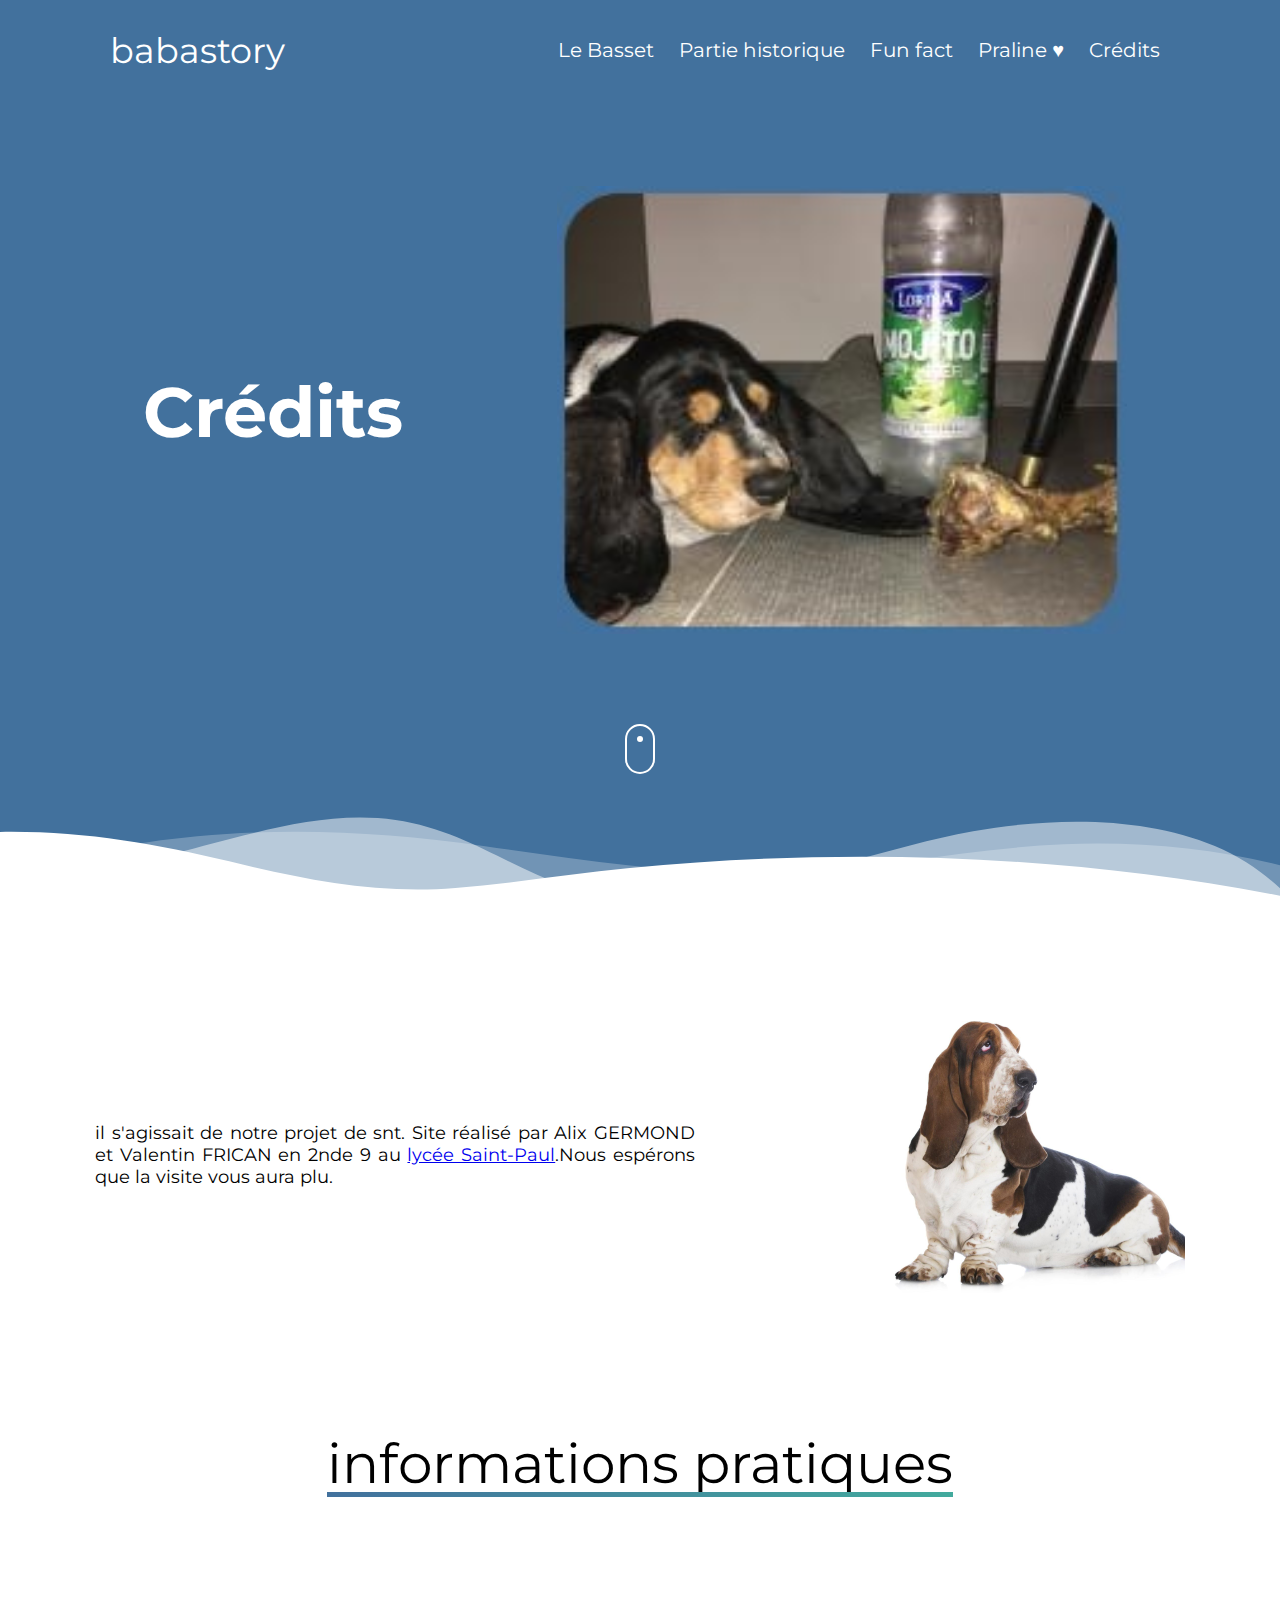
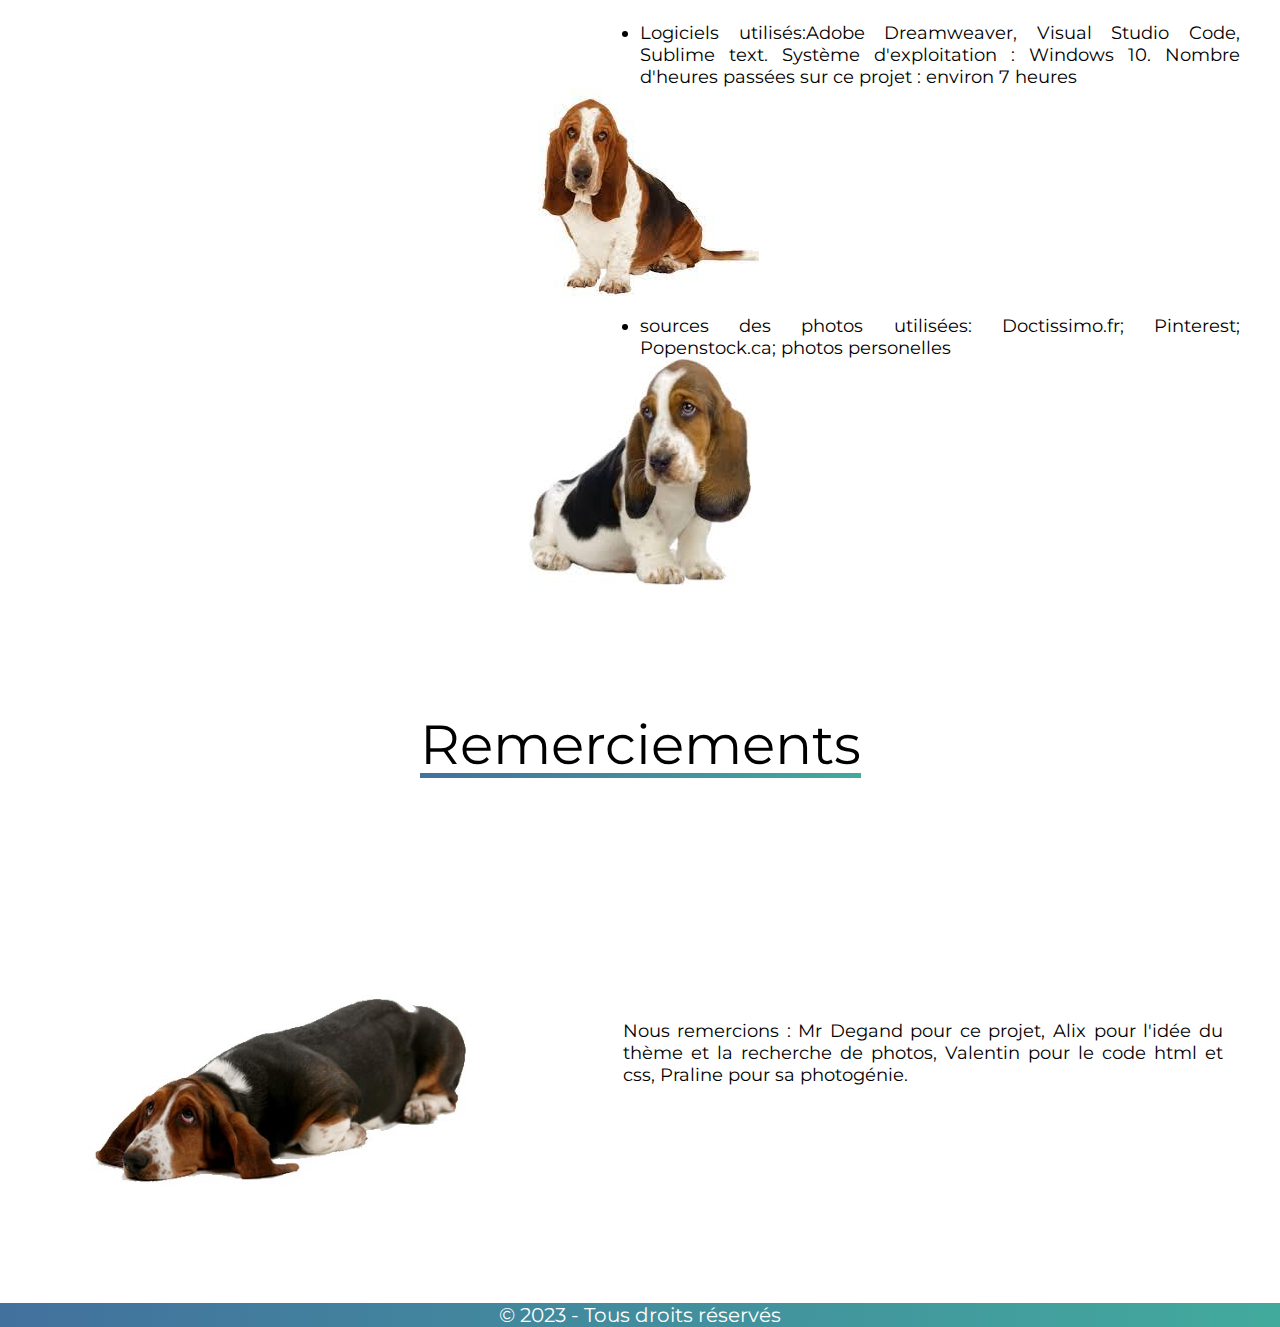
<file: credits.html>
<!DOCTYPE html>
<html lang="fr">
<meta http-equiv="content-type" content="text/html;charset=utf-8" />
<head>
    <meta charset="UTF-8">
    <meta name="viewport" content="width=device-width, initial-scale=1.0">
    <title>Credits</title>
    <link rel="stylesheet" href="static/styles-credits.css">
</head>
<body>
    <div class="container-sub absolute">
        <div class="container-navbar">
            <div class="container-xl">
            <div class="navbar">
                <div class="logo">babastory</div>
                <div class="container-navbar-mid">
                    <a href="index.html">Le Basset</a>
                    <a href="histoire.html">Partie historique</a>
                    <a href="funfcact.html">Fun fact</a>
                    <a href="praline.html">Praline ♥</a>
                    <a href="credits.html">Crédits</a>
                </div>
                <div class="burger">
                    <div class="bar"></div>
                  </div>
            </div>
        </div>
        </div>
    </div>
    <section class="main">
        <div class="container-top">
        <div class="container-left">
            <h1>Crédits</h1>
        </div>
        <div class="container-right">
            <img class="image_main" src="/babahips.jpg">
        </div>
    </div>
    <div class="container-bottom">
        <a class="scrolldown"><span></span></a>
    </div>
    </section>
    <div class="divider">
        <svg data-name="Layer 1" xmlns="http://www.w3.org/2000/svg" viewBox="0 0 1200 120" preserveAspectRatio="none">
            <path d="M0,0V46.29c47.79,22.2,103.59,32.17,158,28,70.36-5.37,136.33-33.31,206.8-37.5C438.64,32.43,512.34,53.67,583,72.05c69.27,18,138.3,24.88,209.4,13.08,36.15-6,69.85-17.84,104.45-29.34C989.49,25,1113-14.29,1200,52.47V0Z" opacity=".25" class="shape-fill"></path>
            <path d="M0,0V15.81C13,36.92,27.64,56.86,47.69,72.05,99.41,111.27,165,111,224.58,91.58c31.15-10.15,60.09-26.07,89.67-39.8,40.92-19,84.73-46,130.83-49.67,36.26-2.85,70.9,9.42,98.6,31.56,31.77,25.39,62.32,62,103.63,73,40.44,10.79,81.35-6.69,119.13-24.28s75.16-39,116.92-43.05c59.73-5.85,113.28,22.88,168.9,38.84,30.2,8.66,59,6.17,87.09-7.5,22.43-10.89,48-26.93,60.65-49.24V0Z" opacity=".5" class="shape-fill"></path>
            <path d="M0,0V5.63C149.93,59,314.09,71.32,475.83,42.57c43-7.64,84.23-20.12,127.61-26.46,59-8.63,112.48,12.24,165.56,35.4C827.93,77.22,886,95.24,951.2,90c86.53-7,172.46-45.71,248.8-84.81V0Z" class="shape-fill"></path>
        </svg>
    </div>
    <div class="section">
    <p class="text">
    il s'agissait de notre projet de snt. Site réalisé par Alix GERMOND et Valentin FRICAN en 2nde 9 au <a href="http://saintpaul-lille.fr/">lycée Saint-Paul</a>.Nous espérons que la visite vous aura plu.
    </p>
    <img src="/bassetcredit1.jpg">
    </div>
    <div class="section">
        <div class="title_"><a>informations pratiques</a></div>
    </div>
    <div class="section">
    <p class="text">
    <li class="text">Logiciels utilisés:Adobe Dreamweaver, Visual Studio Code, Sublime text. Système d'exploitation : Windows 10. Nombre d'heures passées sur ce projet : environ 7 heures</li>
    </p>
    <img src="/index.jpeg">
    </div>
    <div class="section">
    <p class="text">
    <li class="text">sources des photos utilisées: Doctissimo.fr; Pinterest; Popenstock.ca; photos personelles</li>
    </p>
    <img src="/images.jpeg">
    </div>
    <div class="section">
        <div class="title_"><a>Remerciements</a></div>
    </div>
    <div class="section">
    <img src="/Dog-Basset_Hound-A_lovely_young_Basset_Hound_lying_down_with_it's_eyes_wide_open.jpg">
    <p class="text">
    Nous remercions : Mr Degand pour ce projet, Alix pour l'idée du thème et la recherche de photos, Valentin pour le code html et css, Praline pour sa photogénie.
    </p>
    </div>
    












<section class="footer">
<p>© 2023 - Tous droits réservés</p>
</section>
            
<script type="text/javascript" src="../code.jquery.com/jquery-3.6.0.js"></script>
<script>
var scroll = $(window).scrollTop();
if(scroll === 0){
$('.navbar').removeClass('isscroll')
$('.container-sub').removeClass('is_scroll_container')
} else {
    $('.navbar').addClass('isscroll')
    $('.container-sub').addClass('is_scroll_container')
}

$(window).scroll(function (event) {
    var scroll = $(window).scrollTop();
    if(scroll === 0){
        $('.navbar').removeClass('isscroll')
        $('.container-sub').removeClass('is_scroll_container')
    } else {
        $('.navbar').addClass('isscroll')
        $('.container-sub').addClass('is_scroll_container')
    }
});

$('.burger').click(function(){
    $('.navbar').toggleClass('show-nav')
})

$(function() {
$('.scrolldown').on('click', function(e) {
    e.preventDefault();
    $('html, body').animate({ scrollTop: $(".main").height()}, 2000, 'swing');
});
});

$('.photos img').click(function(){
    $(this).addClass('show_photo')
    $('.close').show()
})

$('.close').click(function(){
    $('.close').hide()
    $('.photos img').removeClass('show_photo')
})

</script>

</body>
</html>
</file>
<file: static/styles-credits.css>
@import url('https://fonts.googleapis.com/css2?family=Montserrat:wght@500&amp;display=swap');

*, *::after, *::before{
    padding: 0;
    margin: 0;
    font-family: Montserrat, sans-serif;
}

h1 {
  color: white;
}

h2 {
  font-size:40px;
  color: white;
}

.footer{
  background: linear-gradient(to right, rgb(66, 113, 157), rgb(66, 170, 157));
  color: white;
  font-size: 20px;
  text-align: center;
  margin-top: 100px;
}

.contact{
  text-align: center;
}

.content{
  font-size: 22px;
}

.content a{
 color: black;
 text-decoration: none;
 position: relative;
}

.content a::before{
  content: "";
  position: absolute;
  width: 100%;
  height: 3px;
  background-color: rgba(0, 140, 255, .7);
  bottom: 0;
  left: 0;
  transition: .2s;
  z-index: -1;
}

.content a:hover{
  color: white;
}

.content a:hover::before{
  height: 100%;
}

.maps{
  width: 600px;
  height: 450px;
}

@media screen and (max-width: 600px){
  .maps{
    width: 400px;
    height: 300px;
  }
}

@media screen and (max-width: 400px){
  .maps{
    width: 300px;
    height: 225px;
  }
}

.map{
  display: flex;
  flex-direction: column;
  align-items: center;
  justify-content: space-between;
}

.section{
  width: 100%;
  display: flex;
  justify-content: space-around;
  align-items: center;
  flex-wrap: wrap;
  margin-top: 15px;
  margin-bottom: 15px;
}

.section .text{
  width: 600px;
  font-size: 18px;
  text-align: justify;
}

.section .li{
  width: 600px;
  font-size: 25px;
  text-align: justify;
}

.section img{
  max-height: 300px;
  border-radius: 5px;
  border: none;
}

.description{
  text-align: center;
}

@media screen and (max-width: 1020px){
  .section .text{
    font-size: 12px !important;
    width: 400px;
  }



  .section img{
    max-height: 200px !important;
  }
}

@media screen and (max-width: 1020px){
  .section .li{
    font-size: 12px !important;
    width: 400px;
  }



  .section img{
    max-height: 200px !important;
  }
}

@media screen and (max-width: 690px){
  .section .text{
    width: 200px !important;
  }
}

@media screen and (max-width: 690px){
  .section .li{
    width: 200px !important;
  }
}

.title_{
  font-size: 55px;
  position: relative;
  margin: 2em 0 2em 0;
}

.title_ a{
  position: relative;
}

.title_ a::after{
  content: "";
  position:absolute;
  width: 100%;
  height: 5px;
  left: 0;
  bottom: 0;
  background: linear-gradient(to right, rgb(66, 113, 157), rgb(66, 170, 157));
}

.tag .svg{
  flex: 1 1 auto;
  display: flex;
  align-items: center;
  justify-content: center;
}

.tag{
  color: white;
  width: 286px;
  height: 238px;
  border-radius: 8px;
  background-image: linear-gradient(125deg,#837bff,#de77fc);
  margin: 0 15px 25px 15px;
  text-align: center;
  padding: 32px 32px 0 32px;
  transition: .3s;
  display: flex;
  flex-flow: column;
}

.tag .title{
  font-size: 25px;
  padding-bottom: 10px;
}

.tag:hover{
  transform: translateY(-5px)
}

@media screen and (max-width: 770px) {

  .tag{
    width: 100% !important;
  }
  
}

@media screen and (max-width: 410px){
  .title_ a{
    font-size: 35px;
  }
}

@media screen and (max-width: 240px){
  .title_ a{
    font-size: 25px;
  }

  .tag{
    height: fit-content;
    padding-bottom: 32px;
  }

  .tag .title{
    font-size: 14px;
  }

  .tag svg{
    height: 50pt;
    width: 50pt;
  }
}

.container-tags{
  max-width: 72rem;
  display: flex;
  flex-wrap: wrap;
  margin: auto;
  justify-content: center;
  padding: 5px;
  transition: .4s;
}

.show_more{
  display: flex;
  align-items: center;
  justify-content: center;
}

.show_more .container{
  cursor: pointer;
  display: flex;
  align-items: center;
  justify-content: center;
}

#set_minus .show_more .container .minus{
  display: none;
}

#set_minus .plus{
  display: block;
}

#set_minus .container-tags{
  height: 36em;
  overflow: hidden;
}

#set_plus .show_more .container .minus{
  display: block;
}

#set_plus .plus{
  display: none;
}

#set_plus .container-tags{
  height: fit-content;
}

.show_more p{
  font-size: 20px;
  margin-right: 20px;
}

.tag:nth-child(2){
  background-image: linear-gradient(125deg,#f83deb,#ffc953);
}

.tag:nth-child(3){
  background-image: linear-gradient(125deg,#ef6719,#ffcb4a);
}

.tag:nth-child(4){
  background-image: linear-gradient(125deg,#01a598,#25e5ef);
}

.tag:nth-child(5){
  background-image: linear-gradient(125deg,#4479ff,#2ce7ff);
}

.tag:nth-child(6){
  background-image: linear-gradient(125deg,#4172ff,#808dff);
}

.tag:nth-child(7){
  background-image: linear-gradient(125deg, #70e1f5, #ffd194)
}

.tag:nth-child(8){
  background-image: linear-gradient(125deg, #FF4E50, #F9D423)
}

.tag:nth-child(9){
  background-image: linear-gradient(125deg, #FBD3E9, #BB377D)
}

.tag:nth-child(10){
  background-image: linear-gradient(125deg, #f857a6, #ff5858)
}

.tag:nth-child(11){
  background-image: linear-gradient(125deg, #57c5f8, #ff58ff)
}

.tag:nth-child(12){
  background-image: linear-gradient(125deg, #ff8800, #ffd900)
}

.tags{
  width: 100%;
  position: relative;
  text-align: center;
}

.divider{
    width: 100%;
    overflow: hidden;
    line-height: 0;
    transform: rotate(180deg) translateY(100%);
}

.divider svg {
    position: relative;
    display: block;
    width: calc(128% + 1.3px);
    height: 90px;
}

.divider .shape-fill {
    fill: #FFFFFF;
}

body{
    background: white;
}

.container-bottom a {
    padding-top: 60px;
    cursor: pointer;
  }
  .container-bottom a span {
    position: absolute;
    top: 0;
    left: 50%;
    width: 30px;
    height: 50px;
    margin-left: -15px;
    border: 2px solid #fff;
    border-radius: 50px;
    box-sizing: border-box;
  }
  .container-bottom a span::before {
    position: absolute;
    top: 10px;
    left: 50%;
    content: '';
    width: 6px;
    height: 6px;
    margin-left: -3px;
    background-color: #fff;
    border-radius: 100%;
    -webkit-animation: sdb10 2s infinite;
    animation: sdb10 2s infinite;
    box-sizing: border-box;
  }
  @-webkit-keyframes sdb10 {
    0% {
      -webkit-transform: translate(0, 0);
      opacity: 0;
    }
    40% {
      opacity: 1;
    }
    80% {
      -webkit-transform: translate(0, 20px);
      opacity: 0;
    }
    100% {
      opacity: 0;
    }
  }
  @keyframes sdb10 {
    0% {
      transform: translate(0, 0);
      opacity: 0;
    }
    40% {
      opacity: 1;
    }
    80% {
      transform: translate(0, 20px);
      opacity: 0;
    }
    100% {
      opacity: 0;
    }
  }

.image_main{
    height: 448px;
    width: 570px;
    animation: 5s move ease-in-out infinite;
}

.container-right{
    padding: 10px;
}

@keyframes move {
    0%{
       transform: translateY(0);
    }
    50%{
        transform: translateY(-30px);
    }
    100%{
        transform: translateY(0);
    }
}

.container-left{
    line-height: 7em;
}

.container-left h1{
   font-size: 70px;
}

.container-left p{
    font-size: 30px;
}

.container-top{
    display: flex;
    align-items: center;
    justify-content: space-evenly;
    flex-wrap: wrap;
    width: 100%;
    padding-top: 100px;
}

.container-bottom{
    position: relative;
    padding-bottom: 100px;
}

.main{
    min-height: 100vh;
    background: rgb(66, 113, 157);
    display: flex;
    flex-direction: column;
    align-items: center;
    justify-content: space-evenly;
    flex-wrap: wrap;
}

.is_scroll_container{
    position: fixed !important;
}

.container-sub{
    position: absolute;
    width: 100%;
    top: 0;
    left: 0;
    z-index: 999;
}

.container-navbar{
    position: relative;
    padding: 10px;
}

.container-xl{
    width: 100%;
    margin-right: auto;
    margin-left: auto;
    max-width: 1080px;
}

.navbar{
    position: relative;
    height: 60px;
    padding: 10px;
    border-radius: 5px;
    display: flex;
    align-items: center;
    justify-content: space-between;
    font-size: 20px;
    transition: .3s;
    color: white;
}

.isscroll{
    background: rgba(255, 255, 255, .8);
    backdrop-filter: blur(5px);
    color: black !important;
    box-shadow: 0 0 15px rgb(160, 160, 160);
}

.container-navbar-mid a{
    margin: 5px 10px 5px 10px;
    color: white;
    text-decoration: none;
    position: relative;
}

.isscroll .container-navbar-mid a{
    color: black !important;
}

.isscroll .bar, .isscroll .bar::before, .isscroll .bar::after {
    background: black !important;
}

.container-navbar-mid a::after{
    content: "";
    position: absolute;
    left: 0;
    width: 100%;
    height: 4px;
    border-radius: 4px;
    background: linear-gradient(to right, rgb(66, 113, 157), rgb(66, 170, 157));
    background-size: cover;
    bottom: -4px;
    transform-origin: right bottom;
    transform: scaleX(0);
    transition: transform 0.3s ease-out;
}

.container-navbar-mid a:hover::after{
  transform: scaleX(1);
  transform-origin: bottom left;
}

.logo{
    font-size: 35px;
}

.connexion a{
    background: rgb(152, 0, 199);
    padding: 10px;
    border-radius: 5px;
    color: white;
    transition: .3s;
    text-decoration: none;
}

.connexion a:hover{
    background: rgb(87, 0, 114);
}

.profile{
    display: none;
    width: 56px;
    height: 56px;
    border: 2px solid rgb(152, 0, 199);
    border-radius: 50%;
    cursor: pointer;
    position: relative;
    z-index: 999;
}

.container-dropdown{
    position: absolute;
    transform: translateY(0);
    right: 0;
    left: auto;
    opacity: 0;
    bottom: -130px;
    visibility: hidden;
    padding-top: 100%;
    cursor: default;
    width: 0;
    overflow: hidden;
    border-radius: 5px;
}

.container-list{
    border-radius: 5px;
    box-shadow: 0 5px 10px rgba(0, 0, 0, 0.3);
    overflow: hidden;
}

.container-navbar-right{
    display: flex;
    flex-direction: row;
    align-items: center;
}

.burger {
    display:none;
    position:relative;
    padding:0;
    width:45px;
    height:45px;
    margin-left: 15px;
    border:none;
    background:transparent;
    cursor:pointer;
    flex-direction: column;
    justify-content: center;
  }
  .bar {
    width:45px;
    height:4px;  
    border-radius:3px;
    background: rgb(255, 255, 255); 
    transition: all .2s ease-in-out;   
  }
  .bar::before, .bar::after {
    content:"";
    width:45px;
    height:4px;
    position:absolute; 
    left:0;  
    background: rgb(255, 255, 255); 
    border-radius:3px;    
    transition: all .2s ease-in-out;
  }
  .bar::before {
    transform:translateY(-12px)
  }
  .bar::after {
    transform:translateY(12px)
  }

  .show-nav .bar {
    width:0;
    background:transparent;    
  }
  .show-nav .bar::before {
    transform:rotate(45deg);
  }
  .show-nav .bar::after {
    transform:rotate(-45deg);
  }

@media screen and (max-width: 740px) {
    .navbar{
        border-radius: 0;
    }

    .container-navbar{
        padding: 0;
    }

    .container-xl{
        margin: 0
    }

    .burger{
        display: flex;
    }

    .container-navbar-mid a:hover::after{
        transform: scaleX(0);
    }

    .container-navbar-mid{
        position: absolute;
        top: 140px; 
        left: 0;
        display: flex;
        flex-direction: column;
        align-items: center;
        width: 0;
        overflow: hidden;
        font-size: 30px;
    }

    .show-nav .container-navbar-mid{
        width: 100%;
    }

    .show-nav{
        transition: .5s;
        overflow: hidden;
        padding-bottom: 400px;
        background: rgba(255, 255, 255, .8) !important;
        color: black !important;
        backdrop-filter: blur(5px);
        box-shadow: 0 0 15px rgb(160, 160, 160);
    }

    .show-nav a{
        color: black !important;
    }
}

@media screen and (max-width: 640px){
  .image_main{
    height: 291.2px;
    width: 370.5px;
  }
}

@media screen and (max-width: 410px){
  .image_main{
    height: 224px;
    width: 285px;
  }
}

@media screen and (max-width: 350px){
  .image_main{
    height: 112px;
    width: 142.5px;
  }
}

@media screen and (max-width: 1050px){
  .main{
    text-align: center
  }
}
</file>
